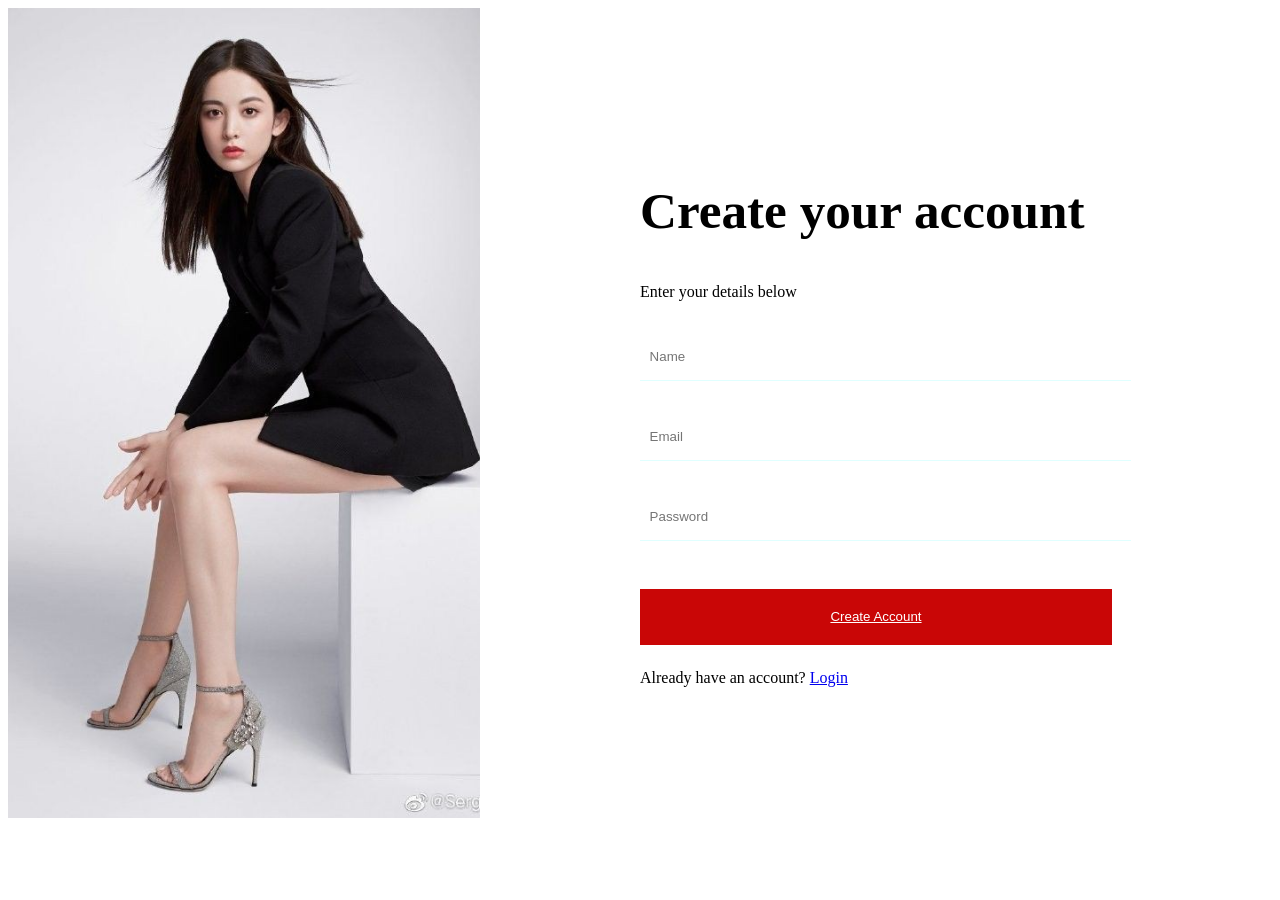
<file: sign_up.html>
<!DOCTYPE html>
<html lang="en">
<head>
  <meta charset="UTF-8">
  <meta name="viewport" content="width=device-width, initial-scale=1.0">
  <title>Document</title>
  

  <style>
    
.auth_container {
  width: 100%;
  display: flex;
  align-items: center;
  height: 90vh;
}
.auth_img {
  width: 50%;
  height: 100%;
}
.auth_img > img {
  width: 100%;
  height: 100%;
  object-fit: cover;
}
.auth_content {
  width: 50%;
}

@media only screen and (max-width: 800px) {
  .auth_img {
    display: none;
  }
  .auth_content {
    width: 100%;
  }
}

.auth_content {
  padding: 10rem;
}
.form_title {
  font-size: 3.2rem;
}
.auth_p {
  margin: 2rem 0rem;
}
.form_group {
  width: 100%;
}
.form_input {
  width: 100%;
  margin-bottom: 2rem;
  padding: 1rem 0.6rem;
  border: none;
  outline: none;
  border-bottom: 1px solid lightcyan;
}
.form_pass {
  margin-bottom: 1rem;
}
.form_btn {
  width: 100%;
  padding: 1.3rem;
  background-color: rgb(201, 6, 6);
  color: white;
  border: none;
  outline: none;
  margin-bottom: 1.5rem;
}
.form_link {
  color: var(--colo-white-1);
}
.form_group > span {
  margin-top: 2rem;
}

  </style>
</head>
<body>
  <section class="section">
    <div class="auth_container">
      <div class="auth_img">
        <img src="./images/person.jpg" alt="" class="auth_image" />
      </div>
      <div class="auth_content">
        <form action="" class="auth_form">
          <h2 class="form_title">Create your account</h2>
          <p class="auth_p">Enter your details below</p>
          <div class="form_group">
            <input type="text" placeholder="Name" class="form_input" />
          </div>
          <div class="form_group">
            <input type="email" placeholder="Email" class="form_input" />
          </div>
          <div class="form_group form_pass">
            <input
              type="password"
              placeholder="Password"
              class="form_input" />
          </div>
          <div class="form_group">
            <button class="form_btn">
              <a href="#" class="form_link">Create Account</a>
            </button>
          </div>
          <div class="form_group">
            <span
              >Already have an account?
              <a href="./login.html" class="form_auth_link">Login</a></span
            >
          </div>
        </form>
      </div>
    </div>
  </section>

 
</body>
</html>
</file>
